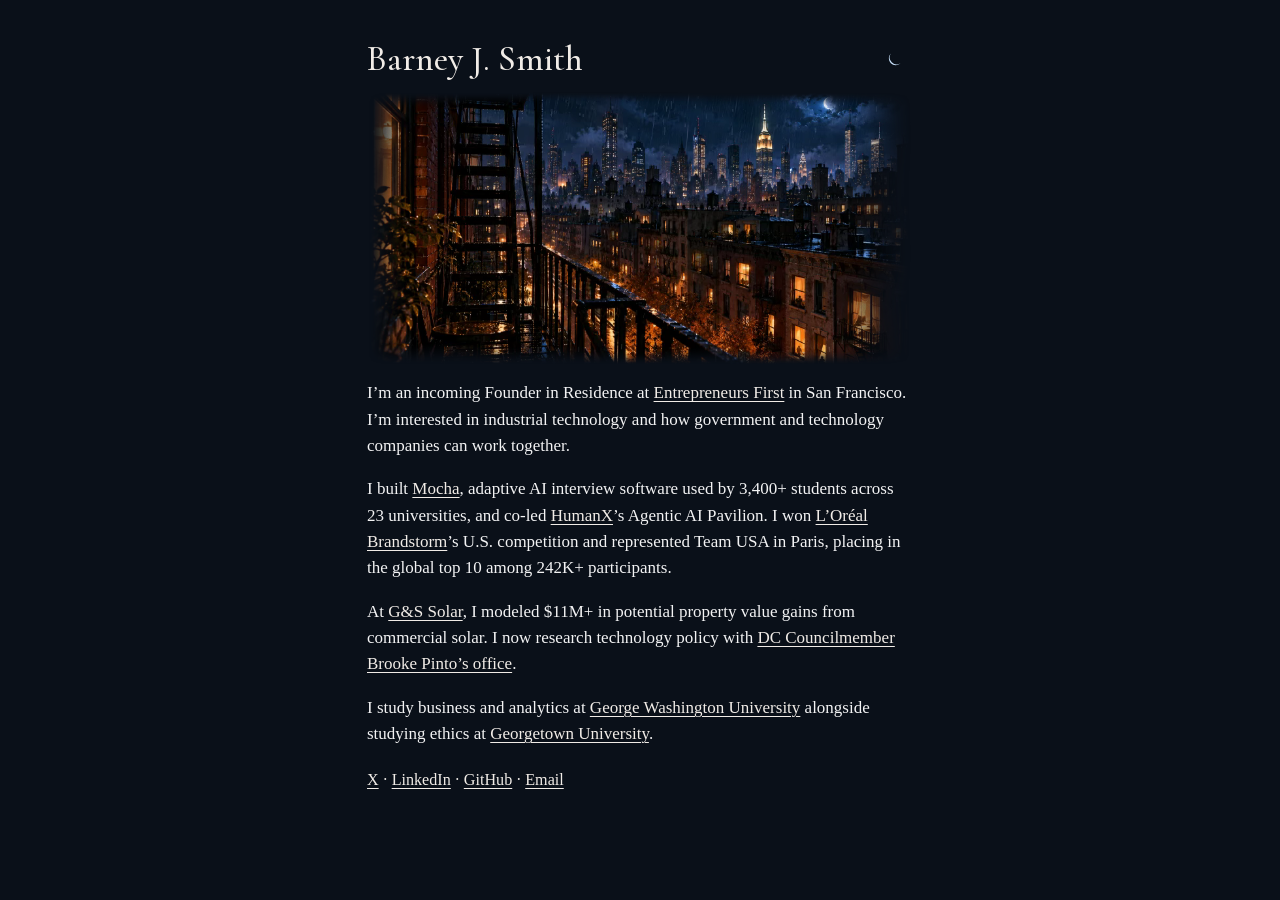
<file: index.html>
<!DOCTYPE html>
<html lang="en">
<head>
<meta charset="UTF-8">
<meta name="viewport" content="width=device-width, initial-scale=1.0">
<title>Barney J. Smith: 20 yr old building in tech</title>
<link rel="canonical" href="https://barneyjsmith.com/">
<meta name="description" content="Incoming Founder in Residence at Entrepreneurs First. Studies at George Washington University and Georgetown. Previously at Figma, L'Oréal, HumanX, and local government.">
<meta name="robots" content="index, follow, max-image-preview:large">
<meta name="theme-color" content="#fdfdfc">
<meta property="og:type" content="website">
<meta property="og:site_name" content="Barney J. Smith">
<meta property="og:title" content="Barney J. Smith: 20 yr old building in tech">
<meta property="og:description" content="Incoming Founder in Residence at Entrepreneurs First. Studies at George Washington University and Georgetown. Previously at Figma, L'Oréal, HumanX, and local government.">
<meta property="og:url" content="https://barneyjsmith.com/">
<meta property="og:image" content="https://barneyjsmith.com/og-image.jpg?v=20261109">
<meta property="og:image:type" content="image/jpeg">
<meta property="og:image:width" content="1200">
<meta property="og:image:height" content="630">
<meta property="og:image:alt" content="Autumn in Central Park, with the name Barney J. Smith and the line 20 yr old building in tech.">
<meta name="twitter:card" content="summary_large_image">
<meta name="twitter:title" content="Barney J. Smith: 20 yr old building in tech">
<meta name="twitter:description" content="Incoming Founder in Residence at Entrepreneurs First. Studies at George Washington University and Georgetown. Previously at Figma, L'Oréal, HumanX, and local government.">
<meta name="twitter:image" content="https://barneyjsmith.com/og-image.jpg?v=20261109">
<meta name="twitter:image:alt" content="Autumn in Central Park, with the name Barney J. Smith and the line 20 yr old building in tech.">
<link rel="icon" href="/favicon.ico" sizes="48x48">
<link rel="icon" type="image/png" sizes="48x48" href="/favicon-48x48.png">
<link rel="icon" type="image/png" sizes="192x192" href="/favicon-192x192.png">
<link rel="apple-touch-icon" href="/apple-touch-icon.png">
<script type="application/ld+json">
{
  "@context": "https://schema.org",
  "@type": "Person",
  "name": "Barney J. Smith",
  "url": "https://barneyjsmith.com/",
  "jobTitle": "Incoming Founder in Residence",
  "description": "Incoming Founder in Residence at Entrepreneurs First. Studies at George Washington University and Georgetown. Previously at Figma, L'Oréal, HumanX, and local government.",
  "image": {
    "@type": "ImageObject",
    "url": "https://barneyjsmith.com/og-image.jpg",
    "width": 1200,
    "height": 630,
    "caption": "Autumn in Central Park, with the name Barney J. Smith and the line 20 yr old building in tech."
  },
  "affiliation": [
    {
      "@type": "Organization",
      "name": "Entrepreneurs First",
      "url": "https://www.joinef.com/"
    },
    {
      "@type": "CollegeOrUniversity",
      "name": "George Washington University",
      "url": "https://www.gwu.edu/"
    },
    {
      "@type": "CollegeOrUniversity",
      "name": "Georgetown University",
      "url": "https://www.georgetown.edu/"
    }
  ],
  "sameAs": [
    "https://www.linkedin.com/in/barney-smith11",
    "https://github.com/barneysmith-sys",
    "https://x.com/barneysmth"
  ]
}
</script>
<link rel="stylesheet" href="fonts.css">
<script>
(function () {
  var stored = null;
  try { stored = localStorage.getItem("theme"); } catch (e) {}
  var now = new Date();
  var minutes = now.getHours() * 60 + now.getMinutes();
  var byTime = minutes >= 7 * 60 && minutes < 19 * 60 ? "light" : "dark";
  var theme = stored === "light" || stored === "dark" ? stored : byTime;
  document.documentElement.setAttribute("data-theme", theme);
  var earlyMeta = document.querySelector('meta[name="theme-color"]');
  if (earlyMeta) earlyMeta.setAttribute("content", theme === "dark" ? "#0a1019" : "#fdfdfc");
})();
</script>
<style>
  :root {
    --bg: #fdfdfc;
    --name: #071f64;
    --ink: #0a2268;
    --link: #071f64;
    --moon: #071f64;
    --display: "Cormorant Garamond", "Times New Roman", Times, Georgia, serif;
    --text: "Times New Roman", Times, "Songti SC", SimSun, "Noto Serif SC", "Source Han Serif SC", Georgia, serif;
    --ui: "SF Pro Text", "SF Pro", -apple-system, BlinkMacSystemFont, system-ui, sans-serif;
    color-scheme: light;
  }
  [data-theme="dark"] {
    --bg: #0a1019;
    --name: #f1ece7;
    --ink: #f3f3f4;
    --link: #f1ece7;
    --moon: #c9e2fb;
    color-scheme: dark;
  }
  * { box-sizing: border-box; }
  html { background: var(--bg); overflow-x: clip; }
  body {
    margin: 0;
    min-height: 100vh;
    background: var(--bg);
    color: var(--ink);
    font-family: var(--text);
    font-weight: 400;
    font-size: 17px;
    line-height: 1.55;
    text-rendering: optimizeLegibility;
    -webkit-font-smoothing: antialiased;
    overflow-x: clip;
  }
  main {
    width: min(34.125rem, calc(100% - 2.75rem));
    margin: 0 auto;
    padding: 2.4rem 0 2rem;
  }
  header {
    display: flex;
    align-items: center;
    justify-content: space-between;
    gap: 1rem;
  }
  h1 {
    margin: 0;
    font-family: var(--display);
    font-style: normal;
    font-weight: 500;
    font-synthesis: none;
    font-size: clamp(1.85rem, 3.6vw, 2.15rem);
    line-height: 1;
    letter-spacing: normal;
    color: var(--name);
  }
  .theme {
    font-family: var(--ui);
    flex: none;
    width: 2.5rem;
    height: 2.5rem;
    margin-top: 0.15rem;
    padding: 0;
    border: 0;
    border-radius: 999px;
    background: transparent;
    color: var(--moon);
    cursor: pointer;
    display: grid;
    place-items: center;
  }
  .theme svg { width: 1.25rem; height: 1.25rem; display: block; }
  .theme:hover { opacity: 0.72; }
  .theme:focus-visible {
    outline: 2px solid var(--link);
    outline-offset: 3px;
  }
  .mark {
    position: relative;
    display: grid;
    justify-items: center;
    width: 100%;
    margin: 0.7rem auto 0.95rem;
  }
  .scene-day,
  .scene-night {
    grid-area: 1 / 1;
    position: absolute;
    inset: 0;
    width: 100%;
    height: 100%;
    transition: opacity 600ms ease;
  }
  .mark-sizer {
    grid-area: 1 / 1;
    width: 100%;
    aspect-ratio: 2 / 1;
    visibility: hidden;
    pointer-events: none;
  }
  .scene-day {
    opacity: 1;
    pointer-events: none;
    -webkit-mask-image: url("living-sign/assets/park_mask.png");
    -webkit-mask-size: 100% 100%;
    -webkit-mask-repeat: no-repeat;
    mask-image: url("living-sign/assets/park_mask.png");
    mask-size: 100% 100%;
    mask-repeat: no-repeat;
  }
  .scene-night {
    overflow: hidden;
    opacity: 0;
    pointer-events: none;
    -webkit-mask-image: url("living-sign/assets/night_mask.png");
    -webkit-mask-size: 100% 100%;
    -webkit-mask-repeat: no-repeat;
    mask-image: url("living-sign/assets/night_mask.png");
    mask-size: 100% 100%;
    mask-repeat: no-repeat;
  }
  [data-theme="dark"] .scene-day {
    opacity: 0;
    pointer-events: none;
  }
  [data-theme="dark"] .scene-night {
    opacity: 1;
  }
  .mark .layer {
    position: absolute;
    inset: 0;
    width: 100%;
    height: 100%;
    object-fit: fill;
    pointer-events: none;
    user-select: none;
  }
  .scene:has(canvas[style*="opacity: 1"]) .layer,
  .scene:has(canvas[style*="opacity:1"]) .layer {
    opacity: 0;
  }
  .mark canvas {
    position: absolute;
    opacity: 0;
    transition: opacity 0.7s ease;
    pointer-events: none;
  }
  .day-canvas {
    inset: 0;
    width: 100%;
    height: 100%;
  }
  .night-canvas { display: none; }
  .scene-night video {
    position: absolute;
    inset: 0;
    display: block;
    width: 100%;
    height: 100%;
    object-fit: cover;
    object-position: center center;
  }
  p { margin: 0; }
  .copy p + p { margin-top: 1em; }
  a {
    color: var(--link);
    font-weight: 400;
    text-decoration-line: underline;
    text-decoration-thickness: 1px;
    text-decoration-color: var(--link);
    text-underline-offset: 0.16em;
    text-decoration-skip-ink: auto;
  }
  a:hover { text-decoration-thickness: 2px; }
  a:focus-visible {
    outline: 2px solid var(--link);
    outline-offset: 3px;
    border-radius: 2px;
  }
  .social {
    margin-top: 1.25rem;
    font-family: var(--text);
    font-size: 0.95em;
    color: var(--link);
    font-weight: 400;
  }
  .social a { font-weight: 400; }
  .social span { margin: 0 0.28rem; font-weight: 400; }
  ::selection { background: color-mix(in srgb, var(--link) 28%, transparent); }
  @media (max-width: 640px) {
    body {
      font-size: 14.5px;
      line-height: 1.5;
    }
    main {
      width: calc(100% - 3rem);
      padding-top: 1.75rem;
    }
    .theme { margin-top: 0; }
    .mark {
      margin-top: 1.35rem;
      margin-bottom: 1.05rem;
    }
    .mark-sizer { aspect-ratio: 4 / 3; }
    .scene-day { overflow: hidden; }
    .day-canvas {
      top: 0;
      right: auto;
      bottom: 0;
      left: -25%;
      width: 150%;
      height: 100%;
      object-fit: fill;
    }
    .copy p + p { margin-top: 1em; }
    .social { margin-top: 1.05rem; }
    .scene-night {
      -webkit-mask-image: none;
      mask-image: none;
    }
    .scene-night video { opacity: 0.01; }
    [data-theme="dark"] .mark .night-canvas {
      display: block;
      position: absolute;
      inset: 0;
      width: 100%;
      height: 100%;
      opacity: 1;
      -webkit-mask-image: url("living-sign/assets/night_mask.png");
      -webkit-mask-size: 100% 100%;
      -webkit-mask-repeat: no-repeat;
      mask-image: url("living-sign/assets/night_mask.png");
      mask-size: 100% 100%;
      mask-repeat: no-repeat;
    }
  }
</style>
</head>
<body>
<main>
  <header>
    <h1>Barney J. Smith</h1>
    <button class="theme" id="theme-toggle" type="button" aria-label="Switch to dark mode">
      <svg viewBox="0 0 24 24" aria-hidden="true">
        <path fill="currentColor" d="M21 14.6A8.4 8.4 0 0 1 9.4 3a6.9 6.9 0 1 0 11.6 11.6z"/>
      </svg>
    </button>
  </header>

  <div class="mark" id="living-sign" role="img" aria-label="Pixel-art painting of The Mall in Central Park in autumn: an avenue of orange and gold trees, lamps and benches, leaves drifting down, two people walking into the distance and a gray squirrel by a bench">
    <div class="mark-sizer" aria-hidden="true"></div>
    <div class="scene scene-day" id="day-wrap" aria-hidden="true">
      <canvas id="day-canvas" class="day-canvas"></canvas>
    </div>
    <div class="scene scene-night" id="night-wrap" aria-hidden="true">
      <video id="night-video" muted loop playsinline webkit-playsinline preload="auto" disablepictureinpicture poster="living-sign/assets/night_poster.jpg">
        <source src="living-sign/assets/night.webm" type="video/webm">
        <source src="living-sign/assets/night.mp4" type="video/mp4">
      </video>
      <canvas id="night-canvas" class="night-canvas" aria-hidden="true"></canvas>
    </div>
  </div>

  <div class="copy">
    <p>I’m an incoming Founder in Residence at <a href="https://www.joinef.com/" target="_blank" rel="noopener noreferrer">Entrepreneurs First</a> in San Francisco. I’m interested in industrial technology and how government and technology companies can work together.</p>
    <p>I built <a href="https://usemocha.app/" target="_blank" rel="noopener noreferrer">Mocha</a>, adaptive AI interview software used by 3,400+ students across 23 universities, and co-led <a href="https://www.humanx.co/" target="_blank" rel="noopener noreferrer">HumanX</a>’s Agentic AI Pavilion. I won <a href="https://brandstorm.loreal.com/en" target="_blank" rel="noopener noreferrer">L’Oréal Brandstorm</a>’s U.S. competition and represented Team USA in Paris, placing in the global top 10 among 242K+ participants.</p>
    <p>At <a href="https://gssolar.powermarket.io/marketplace.html" target="_blank" rel="noopener noreferrer">G&amp;S Solar</a>, I modeled $11M+ in potential property value gains from commercial solar. I now research technology policy with <a href="https://dccouncil.gov/council/ward-2-councilmember-brooke-pinto/" target="_blank" rel="noopener noreferrer">DC Councilmember Brooke Pinto’s office</a>.</p>
    <p>I study business and analytics at <a href="https://www.gwu.edu/" target="_blank" rel="noopener noreferrer">George Washington University</a> alongside studying ethics at <a href="https://www.georgetown.edu/" target="_blank" rel="noopener noreferrer">Georgetown University</a>.</p>
  </div>

  <p class="social">
    <a href="https://x.com/barneysmth?s=11" target="_blank" rel="noopener noreferrer">X</a><span aria-hidden="true">·</span><a href="https://www.linkedin.com/in/barney-smith11/" target="_blank" rel="noopener noreferrer">LinkedIn</a><span aria-hidden="true">·</span><a href="https://github.com/barneysmith-sys" target="_blank" rel="noopener noreferrer">GitHub</a><span aria-hidden="true">·</span><a href="mailto:barney.smith@gwmail.gwu.edu">Email</a>
  </p>
</main>
<script>
(function () {
  var btn = document.getElementById("theme-toggle");
  var meta = document.querySelector('meta[name="theme-color"]');
  function paint(theme) {
    document.documentElement.setAttribute("data-theme", theme);
    if (meta) meta.setAttribute("content", theme === "dark" ? "#0a1019" : "#fdfdfc");
    var dark = theme === "dark";
    btn.setAttribute("aria-label", dark ? "Switch to light mode" : "Switch to dark mode");
    btn.setAttribute("aria-pressed", dark ? "true" : "false");
    document.dispatchEvent(new CustomEvent("themechange", { detail: theme }));
  }
  paint(document.documentElement.getAttribute("data-theme") || "light");
  btn.addEventListener("click", function () {
    var next = document.documentElement.getAttribute("data-theme") === "dark" ? "light" : "dark";
    try { localStorage.setItem("theme", next); } catch (e) {}
    paint(next);
  });
})();
</script>
<script type="module">
import { makePark } from "./parkScene.js";

var wrap = document.getElementById("living-sign");
var dayWrap = document.getElementById("day-wrap");
var nightWrap = document.getElementById("night-wrap");
var video = document.getElementById("night-video");
var nightCanvas = document.getElementById("night-canvas");
var nightCtx = nightCanvas.getContext("2d");
var poster = new Image();
poster.decoding = "async";
poster.src = video.getAttribute("poster");
var mobileMq = window.matchMedia("(max-width: 640px)");
var painting = false;
if (!video.canPlayType("video/webm")) {
  var webmSource = video.querySelector('source[type="video/webm"]');
  if (webmSource) webmSource.remove();
  video.load();
}
var day = makePark(dayWrap, document.getElementById("day-canvas"), {
  base: "living-sign/assets/park_base.webp",
  canopy: "living-sign/assets/park_canopy.webp",
  walkers: "living-sign/assets/park_walkers.png"
});
var DAY_LABEL = "Pixel-art painting of The Mall in Central Park in autumn: an avenue of orange and gold trees, lamps and benches, leaves drifting down, two people walking into the distance and a gray squirrel by a bench";
var NIGHT_LABEL = "View of the Manhattan skyline at night from a rainy fire escape, apartment lights turning on and off across the city";
var dayTimer = 0;
var nightTimer = 0;
var onScreen = true;
var reducedMq = window.matchMedia("(prefers-reduced-motion: reduce)");
video.muted = true;
video.defaultMuted = true;
video.playsInline = true;
video.setAttribute("playsinline", "");
video.setAttribute("webkit-playsinline", "");
function themeIsDark() {
  return document.documentElement.getAttribute("data-theme") === "dark";
}
function drawCover(source) {
  var w = nightCanvas.clientWidth;
  var h = nightCanvas.clientHeight;
  var sw = source.videoWidth || source.naturalWidth;
  var sh = source.videoHeight || source.naturalHeight;
  if (w < 2 || h < 2 || !sw || !sh) return false;
  var dpr = Math.min(window.devicePixelRatio || 1, 2);
  var bw = Math.round(w * dpr);
  var bh = Math.round(h * dpr);
  if (nightCanvas.width !== bw || nightCanvas.height !== bh) {
    nightCanvas.width = bw;
    nightCanvas.height = bh;
  }
  var scale = Math.max(bw / sw, bh / sh);
  var dw = sw * scale;
  var dh = sh * scale;
  nightCtx.drawImage(source, (bw - dw) / 2, (bh - dh) / 2, dw, dh);
  return true;
}
function showPoster() {
  if (!mobileMq.matches || !themeIsDark()) return;
  if (!video.paused && video.readyState >= 2) return;
  if (poster.complete && poster.naturalWidth) drawCover(poster);
  else poster.addEventListener("load", function () {
    if (themeIsDark() && video.paused) drawCover(poster);
  }, { once: true });
}
function paintNight() {
  if (!painting) return;
  if (!mobileMq.matches || !themeIsDark() || video.paused) {
    painting = false;
    return;
  }
  if (video.readyState >= 2) drawCover(video);
  requestAnimationFrame(paintNight);
}
function startPaint() {
  if (painting || !mobileMq.matches) return;
  painting = true;
  requestAnimationFrame(paintNight);
}
function syncVideo() {
  if (reducedMq.matches && !mobileMq.matches) {
    video.pause();
    painting = false;
    try { if (video.currentTime > 0) video.currentTime = 0; } catch (e) {}
    return;
  }
  if (themeIsDark() && !document.hidden && onScreen) {
    video.muted = true;
    showPoster();
    var pending = video.play();
    if (pending && pending.then) pending.then(startPaint).catch(showPoster);
    else startPaint();
  } else {
    video.pause();
    painting = false;
  }
}
function syncScenes(theme) {
  var dark = theme === "dark";
  wrap.setAttribute("aria-label", dark ? NIGHT_LABEL : DAY_LABEL);
  window.clearTimeout(dayTimer);
  window.clearTimeout(nightTimer);
  if (dark) {
    dayTimer = window.setTimeout(function () { day.setActive(false); }, 650);
    syncVideo();
  } else {
    day.setActive(true);
    nightTimer = window.setTimeout(syncVideo, 650);
  }
}
if ("IntersectionObserver" in window) {
  new IntersectionObserver(function (entries) {
    onScreen = entries[0].isIntersecting;
    syncVideo();
  }).observe(nightWrap);
}
document.addEventListener("visibilitychange", syncVideo);
video.addEventListener("canplay", syncVideo);
if (reducedMq.addEventListener) reducedMq.addEventListener("change", syncVideo);
if (mobileMq.addEventListener) mobileMq.addEventListener("change", syncVideo);
function wakeScenes() {
  syncScenes(document.documentElement.getAttribute("data-theme") || "light");
}
wakeScenes();
document.addEventListener("themechange", function (event) { syncScenes(event.detail); });
window.addEventListener("load", wakeScenes);
window.addEventListener("pageshow", wakeScenes);
</script>
</body>
</html>
</file>
<file: fonts.css>
@font-face {
  font-family: 'Cormorant Garamond';
  font-style: normal;
  font-weight: 500;
  font-display: swap;
  src: url('fonts/cormorant-garamond-500-normal.woff2') format('woff2');
  unicode-range: U+0000-00FF, U+0131, U+0152-0153, U+02BB-02BC, U+02C6, U+02DA, U+02DC, U+0304, U+0308, U+0329, U+2000-206F, U+20AC, U+2122, U+2191, U+2193, U+2212, U+2215, U+FEFF, U+FFFD;
}
@font-face {
  font-family: 'Instrument Serif';
  font-style: italic;
  font-weight: 400;
  font-display: swap;
  src: url('fonts/instrument-serif-400-italic.woff2') format('woff2');
}
@font-face {
  font-family: 'Instrument Serif';
  font-style: normal;
  font-weight: 400;
  font-display: swap;
  src: url('fonts/instrument-serif-400-normal.woff2') format('woff2');
}
@font-face {
  font-family: 'Source Serif 4';
  font-style: normal;
  font-weight: 400;
  font-display: swap;
  src: url('fonts/source-serif-4-400-normal.woff2') format('woff2');
}
@font-face {
  font-family: 'Source Serif 4';
  font-style: normal;
  font-weight: 600;
  font-display: swap;
  src: url('fonts/source-serif-4-600-normal.woff2') format('woff2');
}
</file>
